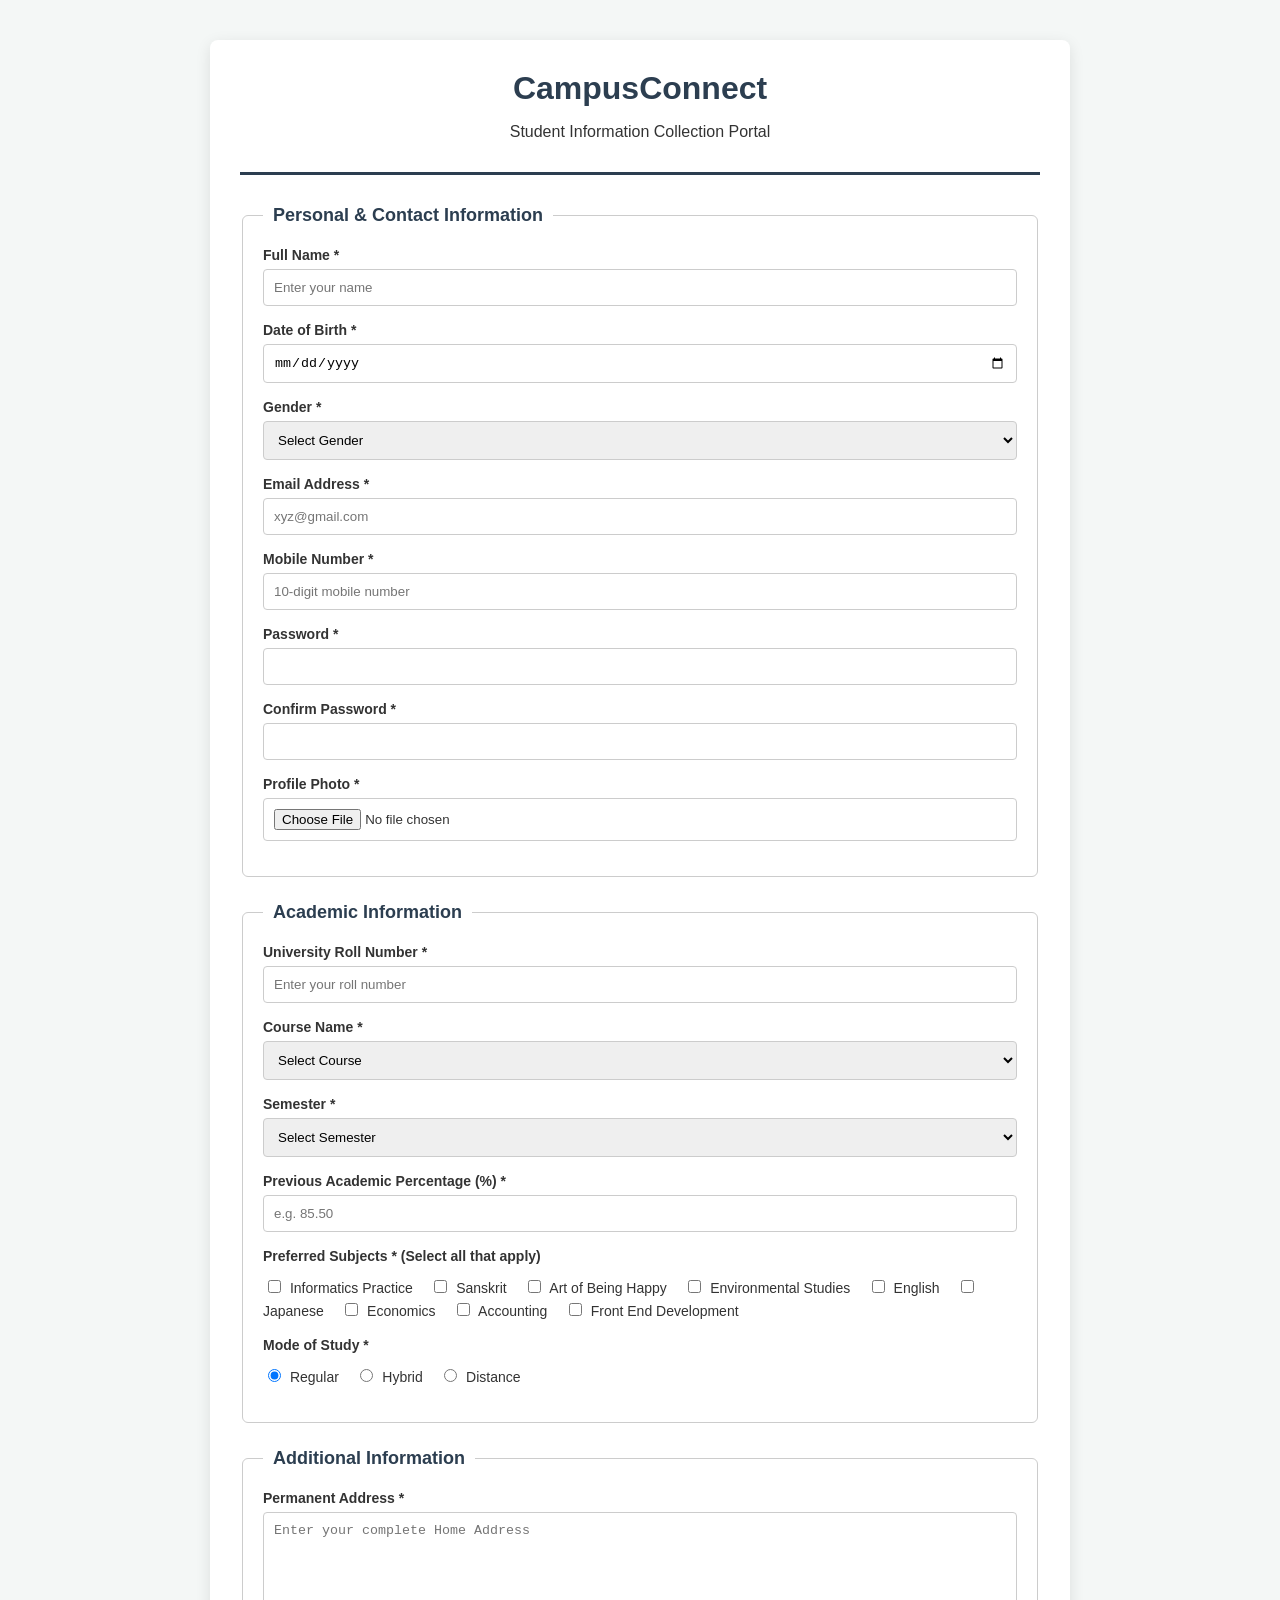
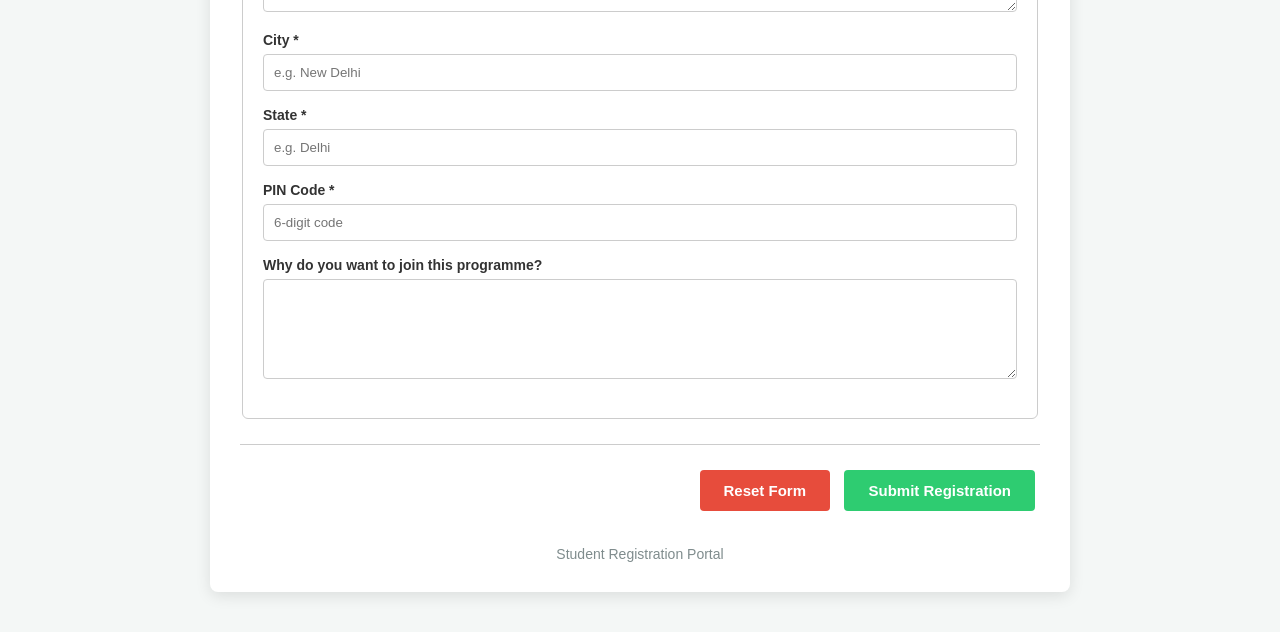
<file: assignments/assign2.html>
<!DOCTYPE html>
<html>
<head>
<title>CampusConnect - Student Registration Portal</title>

<style>
body{
  font-family: Arial, sans-serif;
  background-color: #f4f7f6;
  color: #333;
  margin:0;
  padding:20px;
}

.container{
  max-width:800px;
  margin:20px auto;
  background:white;
  padding:30px;
  border-radius:8px;
  box-shadow:0 4px 15px rgba(0,0,0,0.1);
}

header{
  text-align:center;
  border-bottom:3px solid #2c3e50;
  padding-bottom:15px;
  margin-bottom:30px;
}

h1{
  color:#2c3e50;
  margin:0 0 10px;
  font-size:32px;
}

.highlight-box{
  background:#e8f4fd;
  padding:15px;
  margin-bottom:25px;
  border-radius:4px;
  color:#2980b9;
  font-weight:bold;
}

fieldset{
  border:1px solid #ccc;
  border-radius:6px;
  padding:20px;
  margin-bottom:25px;
}

legend{
  font-weight:bold;
  color:#2c3e50;
  padding:0 10px;
  font-size:18px;
}

label{
  font-weight:bold;
  font-size:14px;
}

input, select, textarea{
  width:100%;
  padding:10px;
  margin-top:5px;
  margin-bottom:15px;
  border:1px solid #ccc;
  border-radius:4px;
  box-sizing:border-box;
}

input[type="checkbox"], input[type="radio"]{
  width:auto;
  margin:5px;
}

.checkbox-group, .radio-group{
  margin-top:10px;
  margin-bottom:15px;
}

.checkbox-group label, .radio-group label{
  font-weight:normal;
  margin-right:12px;
}

textarea{
  min-height:100px;
  resize:vertical;
}

.form-actions{
  text-align:right;
  border-top:1px solid #ccc;
  padding-top:20px;
}

button{
  padding:12px 24px;
  margin:5px;
  font-size:15px;
  font-weight:bold;
  border:none;
  border-radius:4px;
  cursor:pointer;
}

button[type="submit"]{
  background:#2ecc71;
  color:white;
}

button[type="reset"]{
  background:#e74c3c;
  color:white;
}

footer{
  text-align:center;
  margin-top:30px;
  font-size:14px;
  color:#7f8c8d;
}
</style>
</head>

<body>

<div class="container">

<header>
<h1>CampusConnect</h1>
<p>Student Information Collection Portal</p>
</header>

<form id="registrationForm" onsubmit="return validateForm(event)">

<fieldset>
<legend>Personal & Contact Information</legend>

<label>Full Name *</label>
<input type="text" id="fullName" name="fullName" placeholder="Enter your name" required>

<label>Date of Birth *</label>
<input type="date" id="dob" name="dob" required>

<label>Gender *</label>
<select id="gender" name="gender" required>
<option value="" disabled selected>Select Gender</option>
<option value="male">Male</option>
<option value="female">Female</option>
<option value="other">Other</option>
<option value="prefer-not-to-say">Prefer not to say</option>
</select>

<label>Email Address *</label>
<input type="email" id="email" name="email" placeholder="xyz@gmail.com" required>

<label>Mobile Number *</label>
<input type="tel" id="mobile" name="mobile" placeholder="10-digit mobile number" pattern="[0-9]{10}" required>

<label>Password *</label>
<input type="password" id="password" name="password" minlength="8" required>

<label>Confirm Password *</label>
<input type="password" id="confirmPassword" name="confirmPassword" minlength="8" required>

<label>Profile Photo *</label>
<input type="file" id="profilePhoto" name="profilePhoto" accept="image/*" required>

</fieldset>

<fieldset>
<legend>Academic Information</legend>

<label>University Roll Number *</label>
<input type="text" id="rollNumber" name="rollNumber" placeholder="Enter your roll number" required>

<label>Course Name *</label>
<select id="course" name="course" required>
<option value="" disabled selected>Select Course</option>
<option value="btech">B.Tech (Computer Science)</option>
<option value="bca">BCA</option>
<option value="bsc">B.Sc Hons. Computer Science</option>
<option value="bms">BMS</option>
<option value="bba">BBA-FIA</option>
<option value="mba">MBA</option>
<option value="mtech">MTECH</option>
</select>

<label>Semester *</label>
<select id="semester" name="semester" required>
<option value="" disabled selected>Select Semester</option>
<option value="1">Semester 1</option>
<option value="2">Semester 2</option>
<option value="3">Semester 3</option>
<option value="4">Semester 4</option>
<option value="5">Semester 5</option>
<option value="6">Semester 6</option>
<option value="7">Semester 7</option>
<option value="8">Semester 8</option>
</select>

<label>Previous Academic Percentage (%) *</label>
<input type="number" id="percentage" name="percentage" min="0" max="100" step="0.01" placeholder="e.g. 85.50" required>

<label>Preferred Subjects * (Select all that apply)</label>

<div class="checkbox-group">
<label><input type="checkbox" name="subjects" value="ip"> Informatics Practice</label>
<label><input type="checkbox" name="subjects" value="sk"> Sanskrit</label>
<label><input type="checkbox" name="subjects" value="abh"> Art of Being Happy</label>
<label><input type="checkbox" name="subjects" value="evs"> Environmental Studies</label>
<label><input type="checkbox" name="subjects" value="en"> English</label>
<label><input type="checkbox" name="subjects" value="os"> Japanese</label>
<label><input type="checkbox" name="subjects" value="eco"> Economics</label>
<label><input type="checkbox" name="subjects" value="acc"> Accounting</label>
<label><input type="checkbox" name="subjects" value="fed"> Front End Development</label>
</div>

<label>Mode of Study *</label>

<div class="radio-group">
<label><input type="radio" name="studyMode" value="regular" checked required> Regular</label>
<label><input type="radio" name="studyMode" value="hybrid"> Hybrid</label>
<label><input type="radio" name="studyMode" value="distance"> Distance</label>
</div>

</fieldset>

<fieldset>
<legend>Additional Information</legend>

<label>Permanent Address *</label>
<textarea id="address" name="address" placeholder="Enter your complete Home Address" required></textarea>

<label>City *</label>
<input type="text" id="city" name="city" placeholder="e.g. New Delhi" required>

<label>State *</label>
<input type="text" id="state" name="state" placeholder="e.g. Delhi" required>

<label>PIN Code *</label>
<input type="text" id="pinCode" name="pinCode" placeholder="6-digit code" pattern="[0-9]{6}" required>

<label>Why do you want to join this programme?</label>
<textarea id="statement" name="statement"></textarea>

</fieldset>

<div class="form-actions">
<button type="reset">Reset Form</button>
<button type="submit">Submit Registration</button>
</div>

</form>

<footer>
Student Registration Portal
</footer>

</div>

<script>
function validateForm(event){

  event.preventDefault();

  const subjects = document.querySelectorAll('input[name="subjects"]:checked');

  if(subjects.length === 0){
    alert("Please select at least one preferred subject!");
    return false;
  }

  const password = document.getElementById("password").value;
  const confirmPassword = document.getElementById("confirmPassword").value;

  if(password !== confirmPassword){
    alert("Passwords do not match! Please try again.");
    return false;
  }

  alert("Registration Submitted Successfully!");

  return false;
}
</script>

</body>
</html>
</file>
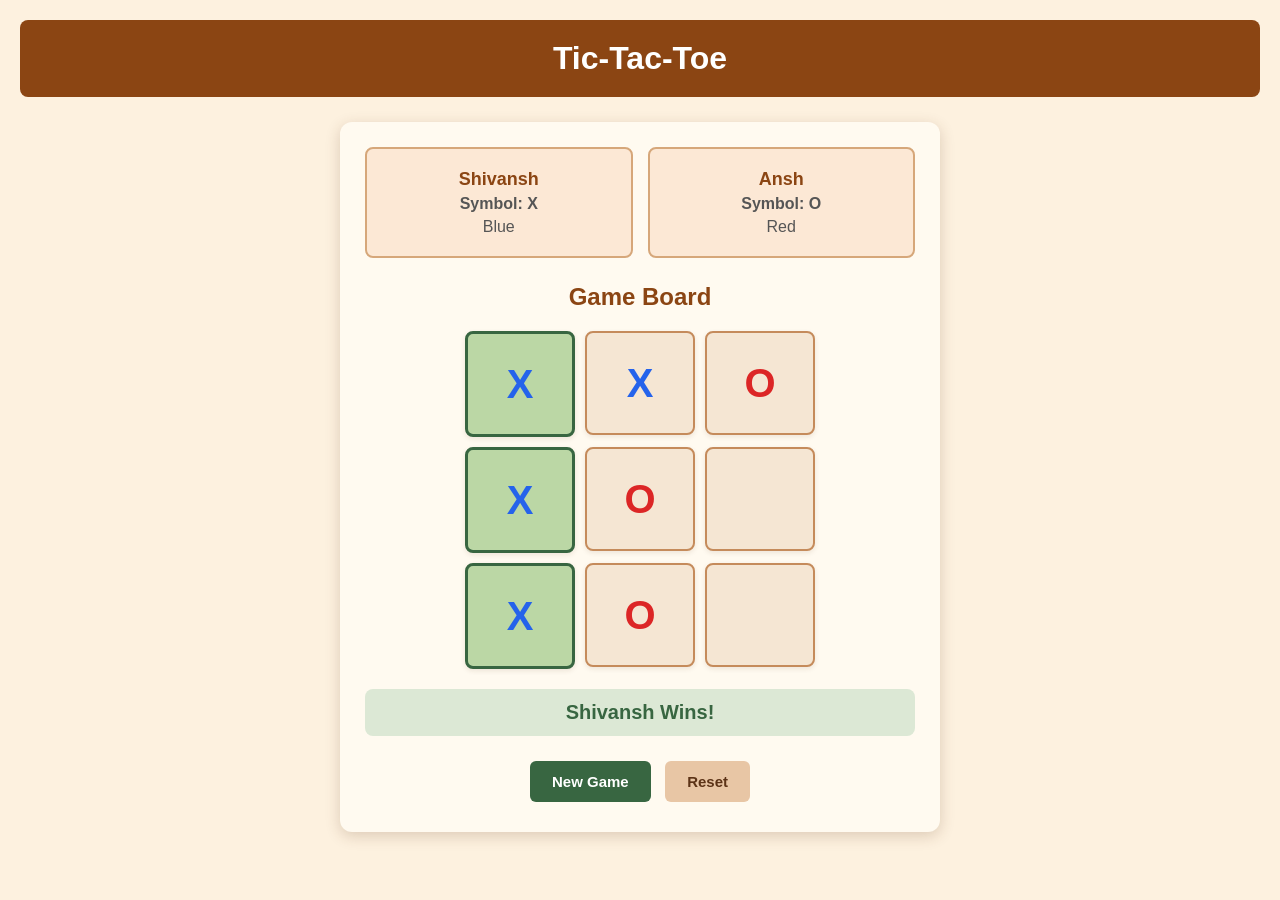
<file: assignments/assign3.html>
<!DOCTYPE html>
<html>
<head>
<title>Tic-Tac-Toe</title>

<style>
body{
  font-family: Arial, sans-serif;
  background-color: #fdf1df;
  margin:0;
  padding:20px;
}

h1{
  background-color: #8b4513;
  color:white;
  text-align:center;
  padding:20px;
  margin:0;
  border-radius:8px;
}

.container{
  width:90%;
  max-width:550px;
  margin:25px auto;
  background:#fffaf0;
  padding:25px;
  border-radius:12px;
  box-shadow:0 4px 15px rgba(90,50,20,0.2);
}

.players{
  display:flex;
  justify-content:space-around;
  gap:15px;
  margin-bottom:25px;
}

.player{
  width:45%;
  text-align:center;
  padding:15px;
  border:2px solid #d6a77a;
  border-radius:8px;
  background:#fce8d5;
}

.player h2{
  font-size:18px;
  margin:5px;
}

.player p{
  margin:5px;
  color:#555;
}

.x{
  color:#2563eb;
  font-weight:bold;
}

.o{
  color:#dc2626;
  font-weight:bold;
}

h2{
  text-align:center;
  color:#8b4513;
}

.game-grid{
  display:grid;
  grid-template-columns:repeat(3, 1fr);
  gap:10px;
  max-width:350px;
  margin:20px auto;
}

.cell{
  height:100px;
  background:#f5e6d3;
  border:2px solid #c58b5b;
  border-radius:8px;
  display:flex;
  justify-content:center;
  align-items:center;
  font-size:40px;
  font-weight:bold;
  box-shadow:0 2px 5px rgba(90,50,20,0.1);
  transition:0.3s;
}

.cell:hover{
  background:#f2d2b6;
  transform:scale(1.05);
}

.winning{
  background:#bbd7a5;
  border:3px solid #386641;
}

.winning:hover{
  background:#a3c78c;
}

.message{
  text-align:center;
  background:#dce8d5;
  color:#386641;
  padding:12px;
  border-radius:8px;
  font-size:20px;
  font-weight:bold;
  margin:20px 0;
}

.buttons{
  text-align:center;
  margin-top:20px;
}

button{
  padding:12px 22px;
  margin:5px;
  border:none;
  border-radius:6px;
  font-size:15px;
  font-weight:bold;
  cursor:pointer;
  transition:0.3s;
}

.new-game{
  background:#386641;
  color:white;
}

.reset{
  background:#e8c6a5;
  color:#5c3317;
}

.new-game:hover{
  background:#274c32;
}

.reset:hover{
  background:#d6a77a;
}

@media(max-width:500px){
  .container{
    padding:15px;
  }

  .cell{
    height:75px;
    font-size:32px;
  }

  .player h2{
    font-size:16px;
  }

  button{
    padding:10px 15px;
  }
}
</style>
</head>

<body>

<h1>Tic-Tac-Toe</h1>

<div class="container">

<div class="players">

<div class="player">
<h2>Shivansh</h2>
<p class="x">Symbol: X</p>
<p>Blue</p>
</div>

<div class="player">
<h2>Ansh</h2>
<p class="o">Symbol: O</p>
<p>Red</p>
</div>

</div>

<h2>Game Board</h2>

<div class="game-grid">

<div class="cell winning"><span class="x">X</span></div>
<div class="cell"><span class="x">X</span></div>
<div class="cell"><span class="o">O</span></div>

<div class="cell winning"><span class="x">X</span></div>
<div class="cell"><span class="o">O</span></div>
<div class="cell"></div>

<div class="cell winning"><span class="x">X</span></div>
<div class="cell"><span class="o">O</span></div>
<div class="cell"></div>

</div>

<div class="message">
Shivansh Wins!
</div>

<div class="buttons">
<button class="new-game">New Game</button>
<button class="reset">Reset</button>
</div>

</div>

</body>
</html>
</file>
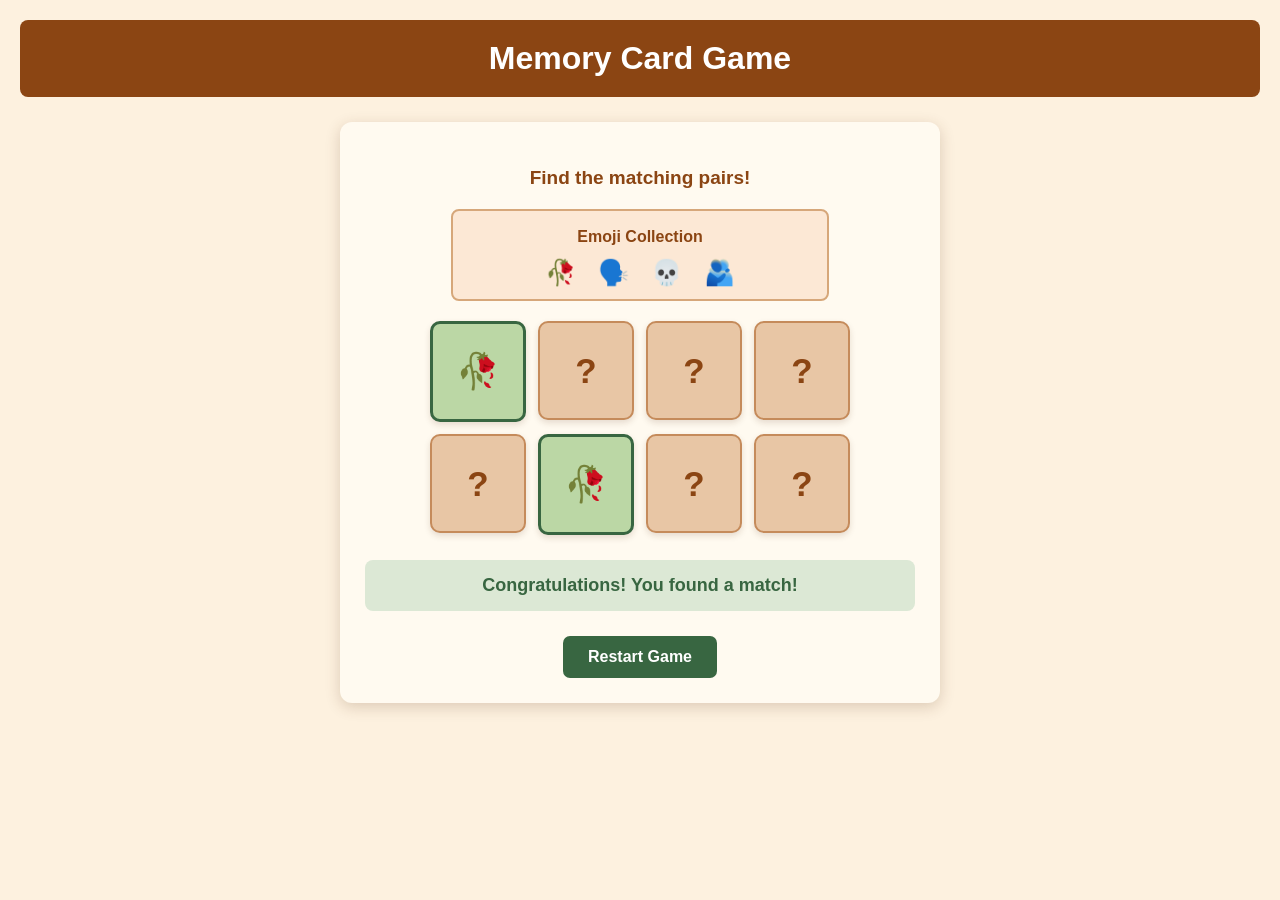
<file: assignments/assign4.html>
<!DOCTYPE html>
<html>
<head>
<title>Memory Card Game</title>

<style>
body{
  font-family:Arial, sans-serif;
  background-color:#fdf1df;
  margin:0;
  padding:20px;
}

h1{
  background-color:#8b4513;
  color:white;
  text-align:center;
  padding:20px;
  margin:0;
  border-radius:8px;
}

.container{
  width:90%;
  max-width:550px;
  margin:25px auto;
  background:#fffaf0;
  padding:25px;
  border-radius:12px;
  box-shadow:0 4px 15px rgba(90,50,20,0.2);
  text-align:center;
}

.instruction{
  color:#8b4513;
  font-size:19px;
  font-weight:bold;
  margin:20px 0;
}

.emoji-section{
  background:#fce8d5;
  border:2px solid #d6a77a;
  border-radius:8px;
  padding:12px;
  margin:20px auto;
  max-width:350px;
}

.emoji-section h3{
  color:#8b4513;
  margin:5px 0 12px;
  font-size:16px;
}

.emoji-list{
  display:flex;
  justify-content:center;
  gap:22px;
  font-size:25px;
}

.card-grid{
  display:grid;
  grid-template-columns:repeat(4, 1fr);
  gap:12px;
  max-width:420px;
  margin:20px auto;
}

.card{
  height:95px;
  background:#e8c6a5;
  border:2px solid #c58b5b;
  border-radius:10px;
  display:flex;
  justify-content:center;
  align-items:center;
  font-size:35px;
  font-weight:bold;
  box-shadow:0 3px 6px rgba(90,50,20,0.15);
  transition:0.3s;
  color:#8b4513;
}

.card:hover{
  background:#d6a77a;
  transform:scale(1.07);
  cursor:pointer;
}

.hidden{
  background:#e8c6a5;
  color:#8b4513;
}

.matched{
  background:#bbd7a5;
  border:3px solid #386641;
  color:#386641;
}

.matched:hover{
  background:#a3c78c;
}

.message{
  background:#dce8d5;
  color:#386641;
  padding:15px;
  border-radius:8px;
  font-size:18px;
  font-weight:bold;
  margin:25px 0;
}

button{
  background:#386641;
  color:white;
  padding:12px 25px;
  border:none;
  border-radius:7px;
  font-size:16px;
  font-weight:bold;
  cursor:pointer;
  transition:0.3s;
}

button:hover{
  background:#274c32;
  transform:scale(1.05);
}

@media(max-width:500px){
  .container{
    padding:15px;
  }

  .card{
    height:70px;
    font-size:27px;
  }

  .card-grid{
    gap:8px;
  }

  .instruction{
    font-size:17px;
  }

  .emoji-list{
    gap:15px;
  }
}
</style>
</head>

<body>

<h1>Memory Card Game</h1>

<div class="container">

<p class="instruction">
Find the matching pairs!
</p>

<div class="emoji-section">
<h3>Emoji Collection</h3>
<div class="emoji-list">
<span>🥀</span>
<span>🗣️</span>
<span>💀</span>
<span>🫂</span>
</div>
</div>

<div class="card-grid">

<div class="card matched">🥀</div>
<div class="card hidden">?</div>
<div class="card hidden">?</div>
<div class="card hidden">?</div>

<div class="card hidden">?</div>
<div class="card matched">🥀</div>
<div class="card hidden">?</div>
<div class="card hidden">?</div>

</div>

<div class="message">
Congratulations! You found a match!
</div>

<button>Restart Game</button>

</div>

</body>
</html>
</file>
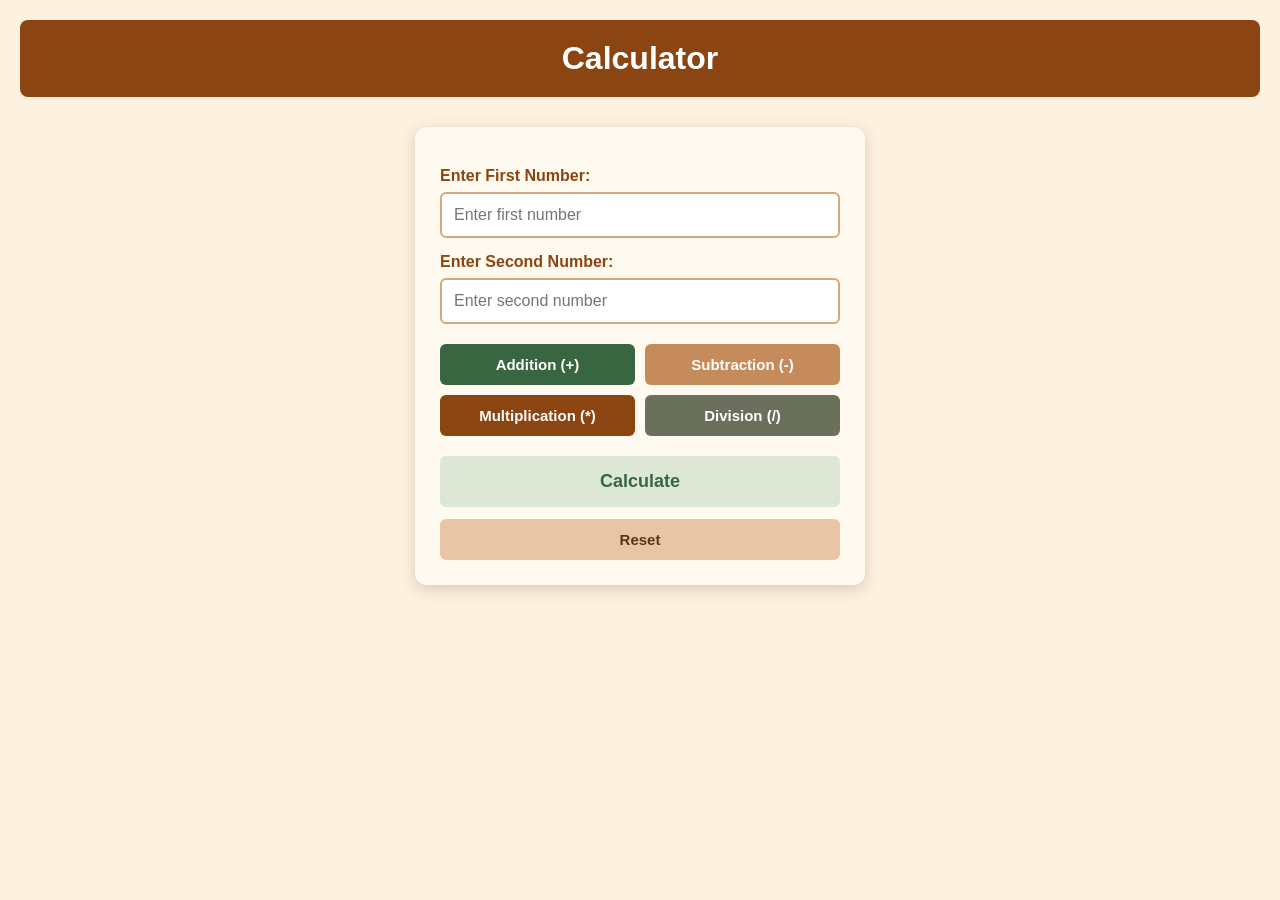
<file: assignments/assign5.html>
<!DOCTYPE html>
<html>
<head>
<title>Calculator</title>

<style>
body{
  font-family:Arial, sans-serif;
  background-color:#fdf1df;
  margin:0;
  padding:20px;
}

h1{
  background-color:#8b4513;
  color:white;
  text-align:center;
  padding:20px;
  margin:0;
  border-radius:8px;
}

.container{
  width:90%;
  max-width:400px;
  margin:30px auto;
  background:#fffaf0;
  padding:25px;
  border-radius:12px;
  box-shadow:0 4px 15px rgba(90,50,20,0.2);
}

label{
  display:block;
  margin:15px 0 7px;
  color:#8b4513;
  font-weight:bold;
}

input{
  width:100%;
  box-sizing:border-box;
  padding:12px;
  border:2px solid #d6a77a;
  border-radius:6px;
  font-size:16px;
}

.buttons{
  display:grid;
  grid-template-columns:1fr 1fr;
  gap:10px;
  margin-top:20px;
}

button{
  padding:12px;
  border:none;
  border-radius:6px;
  font-size:15px;
  font-weight:bold;
  cursor:pointer;
  transition:0.3s;
}

button:hover{
  transform:scale(1.04);
}

.add{
  background:#386641;
  color:white;
}

.subtract{
  background:#c58b5b;
  color:white;
}

.multiply{
  background:#8b4513;
  color:white;
}

.divide{
  background:#6b705c;
  color:white;
}

.reset{
  background:#e8c6a5;
  color:#5c3317;
  width:100%;
  margin-top:12px;
}

.result{
  background:#dce8d5;
  color:#386641;
  padding:15px;
  border-radius:6px;
  text-align:center;
  font-size:18px;
  font-weight:bold;
  margin-top:20px;
}
</style>
</head>

<body>

<h1>Calculator</h1>

<div class="container">

<label>Enter First Number:</label>
<input type="number" id="num1" placeholder="Enter first number">

<label>Enter Second Number:</label>
<input type="number" id="num2" placeholder="Enter second number">

<div class="buttons">

<button class="add" onclick="add()">Addition (+)</button>
<button class="subtract" onclick="subtract()">Subtraction (-)</button>
<button class="multiply" onclick="multiply()">Multiplication (*)</button>
<button class="divide" onclick="divide()">Division (/)</button>

</div>

<div class="result" id="result">
Calculate
</div>

<button class="reset" onclick="reset()">Reset</button>

</div>

<script>

function getNumbers(){
  let a = document.getElementById("num1").value;
  let b = document.getElementById("num2").value;

  if(a === "" || b === ""){
    document.getElementById("result").innerHTML = "Please enter both numbers.";
    return null;
  }

  return [Number(a), Number(b)];
}

function add(){
  let numbers = getNumbers();
  if(numbers === null) return;

  let result = numbers[0] + numbers[1];
  document.getElementById("result").innerHTML = "Result: " + result;
}

function subtract(){
  let numbers = getNumbers();
  if(numbers === null) return;

  let result = numbers[0] - numbers[1];
  document.getElementById("result").innerHTML = "Result: " + result;
}

function multiply(){
  let numbers = getNumbers();
  if(numbers === null) return;

  let result = numbers[0] * numbers[1];
  document.getElementById("result").innerHTML = "Result: " + result;
}

function divide(){
  let numbers = getNumbers();
  if(numbers === null) return;

  if(numbers[1] === 0){
    document.getElementById("result").innerHTML = "Cannot divide by zero!";
    return;
  }

  let result = numbers[0] / numbers[1];
  document.getElementById("result").innerHTML = "Result: " + result;
}

function reset(){
  document.getElementById("num1").value = "";
  document.getElementById("num2").value = "";
  document.getElementById("result").innerHTML = "Calculate";
}

</script>

</body>
</html>
</file>
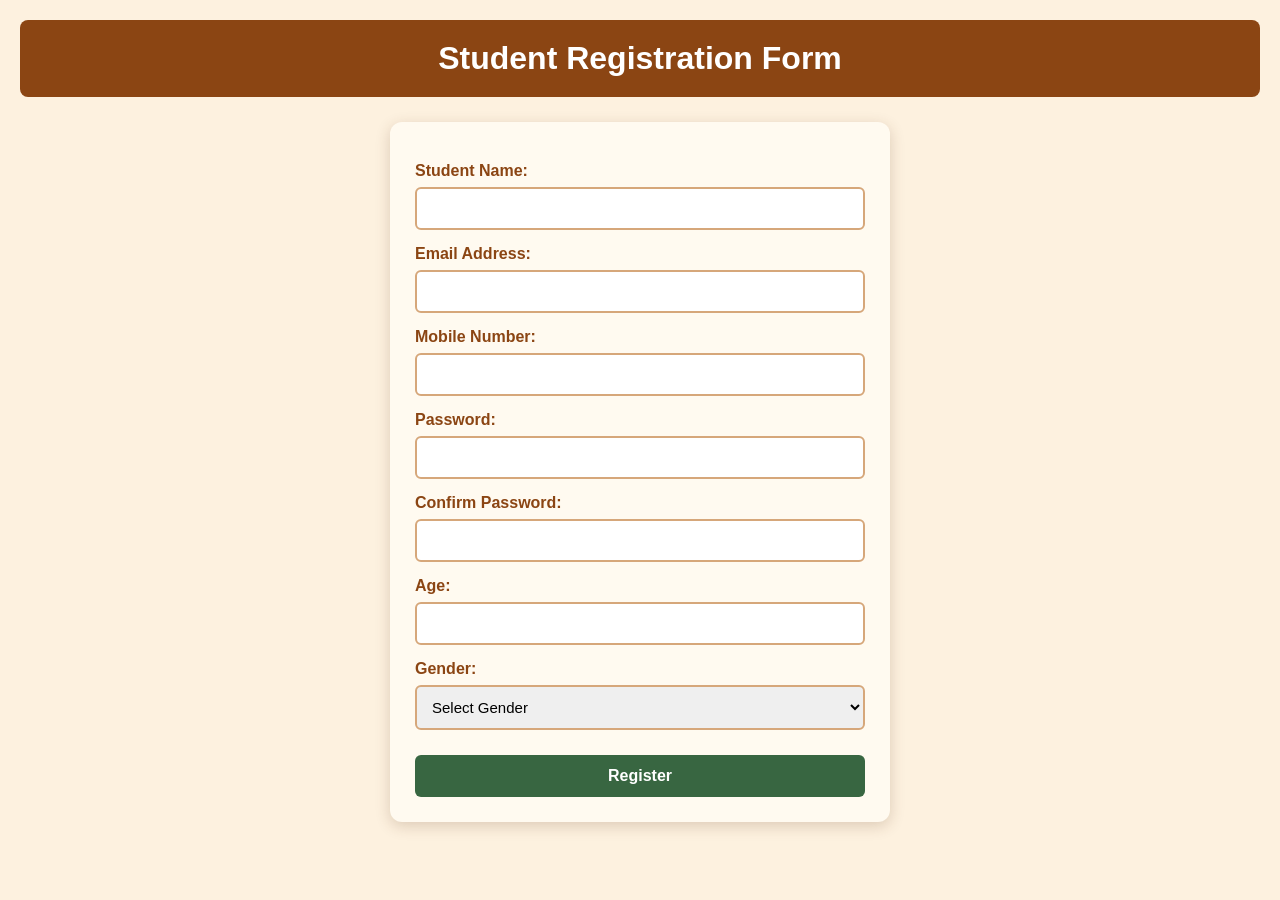
<file: assignments/assign6.html>
<!DOCTYPE html>
<html>
<head>
<title>Student Registration Form</title>

<style>
body{
  font-family:Arial, sans-serif;
  background-color:#fdf1df;
  margin:0;
  padding:20px;
}

h1{
  background-color:#8b4513;
  color:white;
  text-align:center;
  padding:20px;
  margin:0;
  border-radius:8px;
}

.container{
  width:90%;
  max-width:450px;
  margin:25px auto;
  background:#fffaf0;
  padding:25px;
  border-radius:12px;
  box-shadow:0 4px 15px rgba(90,50,20,0.2);
}

label{
  display:block;
  margin:15px 0 7px;
  color:#8b4513;
  font-weight:bold;
}

input, select{
  width:100%;
  box-sizing:border-box;
  padding:11px;
  border:2px solid #d6a77a;
  border-radius:6px;
  font-size:15px;
}

.error{
  color:red;
  font-size:13px;
  margin-top:5px;
}

button{
  width:100%;
  padding:12px;
  margin-top:20px;
  background:#386641;
  color:white;
  border:none;
  border-radius:6px;
  font-size:16px;
  font-weight:bold;
  cursor:pointer;
}

button:hover{
  background:#274c32;
}

.success{
  color:#386641;
  background:#dce8d5;
  padding:12px;
  border-radius:6px;
  text-align:center;
  font-weight:bold;
  margin-top:15px;
}
</style>
</head>

<body>

<h1>Student Registration Form</h1>

<div class="container">

<form id="registrationForm" onsubmit="return validateForm()">

<label>Student Name:</label>
<input type="text" id="name">
<div class="error" id="nameError"></div>

<label>Email Address:</label>
<input type="text" id="email">
<div class="error" id="emailError"></div>

<label>Mobile Number:</label>
<input type="text" id="mobile">
<div class="error" id="mobileError"></div>

<label>Password:</label>
<input type="password" id="password">
<div class="error" id="passwordError"></div>

<label>Confirm Password:</label>
<input type="password" id="confirmPassword">
<div class="error" id="confirmPasswordError"></div>

<label>Age:</label>
<input type="number" id="age">
<div class="error" id="ageError"></div>

<label>Gender:</label>
<select id="gender">
<option value="">Select Gender</option>
<option value="Male">Male</option>
<option value="Female">Female</option>
<option value="Other">Other</option>
</select>
<div class="error" id="genderError"></div>

<button type="submit">Register</button>

<div id="successMessage"></div>

</form>

</div>

<script>

function validateForm(){

  let name = document.getElementById("name").value.trim();
  let email = document.getElementById("email").value.trim();
  let mobile = document.getElementById("mobile").value.trim();
  let password = document.getElementById("password").value;
  let confirmPassword = document.getElementById("confirmPassword").value;
  let age = document.getElementById("age").value;
  let gender = document.getElementById("gender").value;

  let valid = true;

  document.querySelectorAll(".error").forEach(function(element){
    element.innerHTML = "";
  });

  document.getElementById("successMessage").innerHTML = "";

  if(name === ""){
    document.getElementById("nameError").innerHTML = "Please enter your name.";
    valid = false;
  }

  if(email === ""){
    document.getElementById("emailError").innerHTML = "Please enter your email.";
    valid = false;
  }
  else if(!/^(?!.*\.\.)[a-zA-Z0-9](?:[a-zA-Z0-9.]{4,28}[a-zA-Z0-9])@gmail\.com$/i.test(email)){
    document.getElementById("emailError").innerHTML = "Please enter a valid Gmail address (example@gmail.com).";
    valid = false;
  }

  if(mobile === ""){
    document.getElementById("mobileError").innerHTML = "Please enter your mobile number.";
    valid = false;
  }
  else if(!/^[0-9]{10}$/.test(mobile)){
    document.getElementById("mobileError").innerHTML = "Mobile number must contain exactly 10 digits.";
    valid = false;
  }

  if(password === ""){
    document.getElementById("passwordError").innerHTML = "Please enter a password.";
    valid = false;
  }
  else if(password.length < 8){
    document.getElementById("passwordError").innerHTML = "Password must contain at least 8 characters.";
    valid = false;
  }

  if(confirmPassword === ""){
    document.getElementById("confirmPasswordError").innerHTML = "Please confirm your password.";
    valid = false;
  }
  else if(password !== confirmPassword){
    document.getElementById("confirmPasswordError").innerHTML = "Passwords do not match.";
    valid = false;
  }

  if(age === ""){
    document.getElementById("ageError").innerHTML = "Please enter your age.";
    valid = false;
  }
  else if(Number(age) < 18){
    document.getElementById("ageError").innerHTML = "Student must be at least 18 years old.";
    valid = false;
  }

  if(gender === ""){
    document.getElementById("genderError").innerHTML = "Please select your gender.";
    valid = false;
  }

  if(valid){
    document.getElementById("successMessage").innerHTML =
    "<div class='success'>Registration Successful!</div>";
  }

  return false;
}

</script>

</body>
</html>
</file>
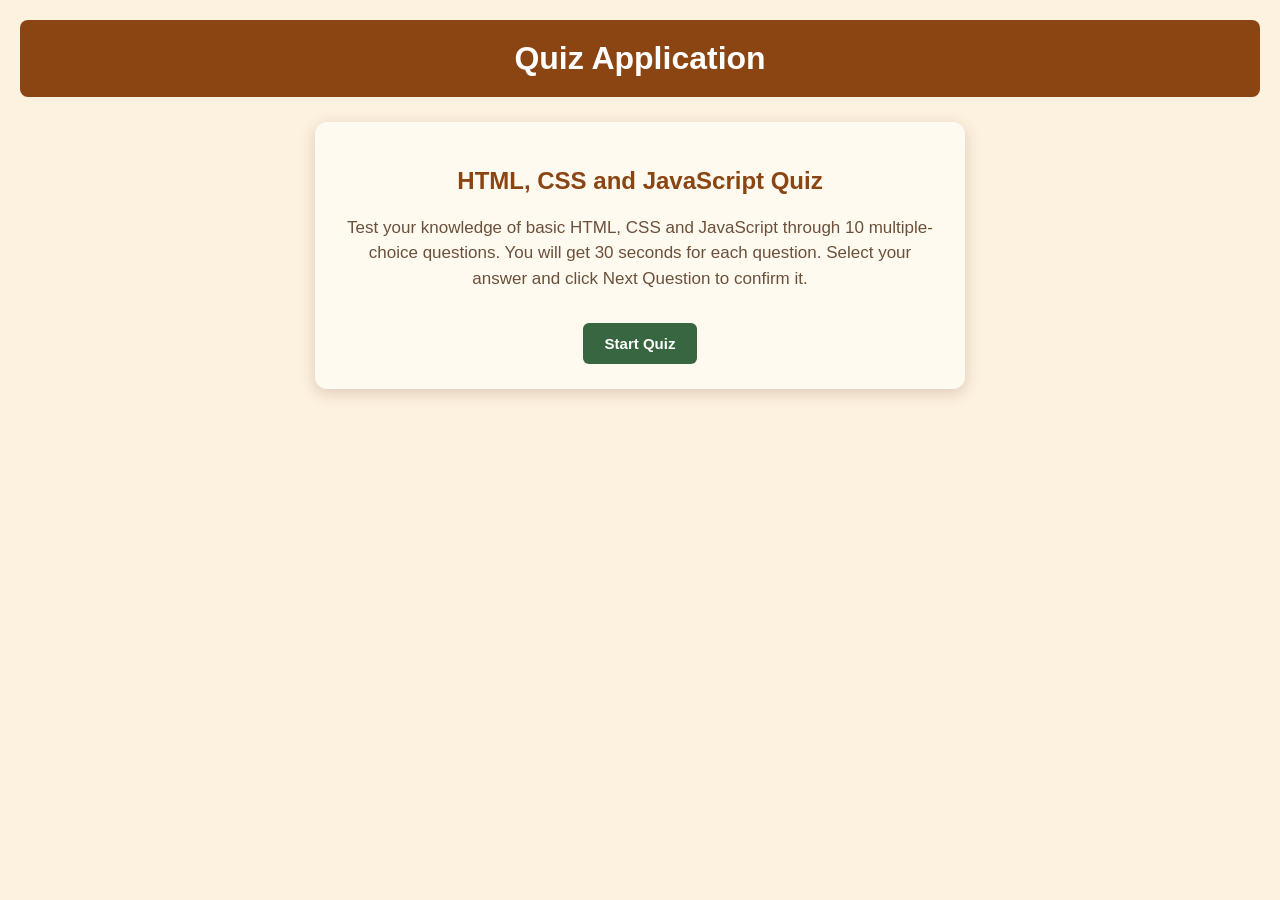
<file: assignments/assign7.html>
<!DOCTYPE html>
<html>
<head>
<title>Quiz Application</title>

<style>
body{
  font-family:Arial, sans-serif;
  background-color:#fdf1df;
  margin:0;
  padding:20px;
}

h1{
  background-color:#8b4513;
  color:white;
  text-align:center;
  padding:20px;
  margin:0;
  border-radius:8px;
}

.container{
  width:90%;
  max-width:600px;
  margin:25px auto;
  background:#fffaf0;
  padding:25px;
  border-radius:12px;
  box-shadow:0 4px 15px rgba(90,50,20,0.2);
}

.intro{
  text-align:center;
}

.intro p{
  color:#6b503b;
  font-size:17px;
  line-height:1.5;
}

h2{
  color:#8b4513;
  text-align:center;
}

button{
  padding:12px 22px;
  border:none;
  border-radius:6px;
  font-size:15px;
  font-weight:bold;
  cursor:pointer;
  transition:0.3s;
}

button:hover{
  transform:scale(1.04);
}

.start-btn, .next-btn, .restart-btn{
  background:#386641;
  color:white;
}

.start-btn{
  margin-top:15px;
}

.next-btn, .restart-btn{
  width:100%;
  margin-top:20px;
}

.next-btn:disabled{
  background:#999;
  cursor:not-allowed;
  transform:none;
}

.question-info{
  display:flex;
  justify-content:space-between;
  align-items:center;
  color:#8b4513;
  font-weight:bold;
  margin-bottom:12px;
}

.timer{
  background:#fce8d5;
  color:#8b4513;
  padding:9px 14px;
  border-radius:6px;
}

.progress-container{
  width:100%;
  height:10px;
  background:#e8c6a5;
  border-radius:10px;
  margin-bottom:25px;
  overflow:hidden;
}

.progress-bar{
  height:100%;
  width:0%;
  background:#386641;
  border-radius:10px;
  transition:0.3s;
}

.question{
  font-size:20px;
  font-weight:bold;
  color:#5c3317;
  margin-bottom:20px;
}

.option{
  display:block;
  width:100%;
  text-align:left;
  padding:14px;
  margin:10px 0;
  background:#f5e6d3;
  border:2px solid #c58b5b;
  border-radius:7px;
  color:#5c3317;
  font-size:16px;
}

.option:hover{
  background:#f2d2b6;
}

.option.selected{
  background:#f2d2b6;
  border:2px solid #8b4513;
  color:#8b4513;
}

.option:disabled{
  cursor:not-allowed;
  transform:none;
}

.result{
  text-align:center;
}

.score{
  background:#dce8d5;
  color:#386641;
  padding:18px;
  border-radius:8px;
  margin:20px 0;
  font-size:20px;
  font-weight:bold;
}

.result p{
  font-size:17px;
  color:#5c3317;
  line-height:1.6;
}

.review{
  text-align:left;
  margin-top:25px;
}

.review h3{
  color:#8b4513;
}

.review-item{
  background:#f5e6d3;
  padding:12px;
  margin:12px 0;
  border-radius:7px;
  color:#5c3317;
}

.review-item p{
  font-size:15px;
  margin:8px 0;
}

.correct{
  color:#274c32;
  background:#bbd7a5;
  padding:8px;
  border-radius:5px;
}

.wrong{
  color:#8b1e16;
  background:#f5c6c6;
  padding:8px;
  border-radius:5px;
}

.hidden{
  display:none;
}

@media(max-width:500px){
  .container{
    padding:15px;
  }

  .question{
    font-size:18px;
  }

  .option{
    font-size:15px;
  }

  .question-info{
    font-size:14px;
  }
}
</style>
</head>

<body>

<h1>Quiz Application</h1>

<div class="container">

<div class="intro" id="intro">

<h2>HTML, CSS and JavaScript Quiz</h2>

<p>
Test your knowledge of basic HTML, CSS and JavaScript through
10 multiple-choice questions. You will get 30 seconds for each
question. Select your answer and click Next Question to confirm it.
</p>

<button class="start-btn" onclick="startQuiz()">
Start Quiz
</button>

</div>

<div id="quiz" class="hidden">

<div class="question-info">
<span id="questionNumber">Question 1 of 10</span>
<span class="timer">Time: <span id="time">30</span>s</span>
</div>

<div class="progress-container">
<div class="progress-bar" id="progress"></div>
</div>

<div class="question" id="question"></div>

<div id="options"></div>

<button class="next-btn" id="nextBtn" onclick="nextQuestion()" disabled>
Next Question
</button>

</div>

<div class="result hidden" id="result">

<h2>Quiz Completed!</h2>

<div class="score" id="finalScore"></div>

<p id="correctAnswers"></p>

<p id="incorrectAnswers"></p>

<p id="performance"></p>

<div class="review" id="review"></div>

<button class="restart-btn" onclick="restartQuiz()">
Restart Quiz
</button>

</div>

</div>

<script>

let questions = [

{
  question:"What does HTML stand for?",
  options:["Hyper Text Markup Language","High Text Machine Language","Hyperlinks Text Mark Language","Home Tool Markup Language"],
  answer:0
},

{
  question:"Which HTML tag is used to create a hyperlink?",
  options:["&lt;link&gt;","&lt;a&gt;","&lt;href&gt;","&lt;url&gt;"],
  answer:1
},

{
  question:"Which tag is used to insert an image in HTML?",
  options:["&lt;image&gt;","&lt;picture&gt;","&lt;img&gt;","&lt;src&gt;"],
  answer:2
},

{
  question:"Which CSS property is used to change text colour?",
  options:["background-color","font-style","text-align","color"],
  answer:3
},

{
  question:"Which CSS property is used to change the background colour?",
  options:["background-color","color","border","font-size"],
  answer:0
},

{
  question:"Which CSS layout system is used to create rows and columns?",
  options:["Float","Grid","Position","Display"],
  answer:1
},

{
  question:"Which keyword is used to declare a variable in JavaScript?",
  options:["variable","int","let","define"],
  answer:2
},

{
  question:"Which symbol is used for single-line comments in JavaScript?",
  options:["&lt;!-- --&gt;","##","/* */","//"],
  answer:3
},

{
  question:"Which function is used to display a message in the browser console?",
  options:["console.log()","print()","display()","message()"],
  answer:0
},

{
  question:"Which HTML element is used to include JavaScript?",
  options:["&lt;javascript&gt;","&lt;script&gt;","&lt;js&gt;","&lt;code&gt;"],
  answer:1
}

];

let currentQuestion = 0;
let userAnswers = [];
let selectedAnswer = -1;
let timeLeft = 30;
let timer;
let answered = false;

function startQuiz(){

  document.getElementById("intro").classList.add("hidden");
  document.getElementById("result").classList.add("hidden");
  document.getElementById("quiz").classList.remove("hidden");

  currentQuestion = 0;
  userAnswers = [];

  showQuestion();

}

function showQuestion(){

  answered = false;
  selectedAnswer = -1;
  timeLeft = 30;

  document.getElementById("time").innerHTML = timeLeft;

  document.getElementById("questionNumber").innerHTML =
  "Question " + (currentQuestion + 1) + " of " + questions.length;

  document.getElementById("progress").style.width =
  ((currentQuestion + 1) / questions.length * 100) + "%";

  document.getElementById("question").innerHTML =
  questions[currentQuestion].question;

  let optionsHTML = "";

  for(let i = 0; i < 4; i++){

    optionsHTML +=
    "<button class='option' id='option" + i +
    "' onclick='selectAnswer(" + i + ")'>" +
    questions[currentQuestion].options[i] +
    "</button>";

  }

  document.getElementById("options").innerHTML = optionsHTML;

  document.getElementById("nextBtn").disabled = true;

  if(currentQuestion === questions.length - 1){
    document.getElementById("nextBtn").innerHTML = "Submit Quiz";
  }
  else{
    document.getElementById("nextBtn").innerHTML = "Next Question";
  }

  timer = setInterval(countdown, 1000);

}

function countdown(){

  timeLeft--;

  document.getElementById("time").innerHTML = timeLeft;

  if(timeLeft === 0){

    clearInterval(timer);

    answered = true;
    userAnswers[currentQuestion] = selectedAnswer;

    document.querySelectorAll(".option").forEach(function(option){
      option.disabled = true;
    });

    document.getElementById("nextBtn").disabled = false;

  }

}

function selectAnswer(selected){

  if(answered){
    return;
  }

  selectedAnswer = selected;

  let options = document.querySelectorAll(".option");

  options.forEach(function(option){
    option.classList.remove("selected");
  });

  document.getElementById("option" + selected).classList.add("selected");

  document.getElementById("nextBtn").disabled = false;

}

function nextQuestion(){

  if(selectedAnswer === -1 && !answered){
    return;
  }

  clearInterval(timer);

  answered = true;
  userAnswers[currentQuestion] = selectedAnswer;

  if(currentQuestion < questions.length - 1){

    currentQuestion++;

    showQuestion();

  }
  else{

    showResult();

  }

}

function showResult(){

  clearInterval(timer);

  let score = 0;
  let correct = 0;
  let incorrect = 0;
  let reviewHTML = "<h3>Answer Review</h3>";

  for(let i = 0; i < questions.length; i++){

    let userAnswer = userAnswers[i];
    let correctAnswer = questions[i].answer;

    if(userAnswer === correctAnswer){
      score++;
      correct++;
    }
    else{
      incorrect++;
    }

    reviewHTML += "<div class='review-item'>";
    reviewHTML += "<strong>Q" + (i + 1) + ". " + questions[i].question + "</strong>";

    if(userAnswer === -1){

      reviewHTML += "<p class='wrong'>Your answer: Not answered</p>";

    }
    else if(userAnswer === correctAnswer){

      reviewHTML += "<p class='correct'>Your answer: " +
      questions[i].options[userAnswer] + " (Correct)</p>";

    }
    else{

      reviewHTML += "<p class='wrong'>Your answer: " +
      questions[i].options[userAnswer] + " (Incorrect)</p>";

    }

    reviewHTML += "<p class='correct'>Correct answer: " +
    questions[i].options[correctAnswer] + "</p>";

    reviewHTML += "</div>";

  }

  document.getElementById("quiz").classList.add("hidden");
  document.getElementById("result").classList.remove("hidden");

  document.getElementById("finalScore").innerHTML =
  "Your Score: " + score + " / " + questions.length;

  document.getElementById("correctAnswers").innerHTML =
  "Correct Answers: " + correct;

  document.getElementById("incorrectAnswers").innerHTML =
  "Incorrect Answers: " + incorrect;

  let message = "";

  if(score >= 8){
    message = "Excellent! You have performed brilliantly!";
  }
  else if(score >= 5){
    message = "Good job! Keep learning and improving!";
  }
  else{
    message = "Keep practising! You can do better next time!";
  }

  document.getElementById("performance").innerHTML = message;

  document.getElementById("review").innerHTML = reviewHTML;

  document.getElementById("progress").style.width = "100%";

}

function restartQuiz(){

  clearInterval(timer);

  document.getElementById("result").classList.add("hidden");
  document.getElementById("intro").classList.remove("hidden");

  currentQuestion = 0;
  userAnswers = [];
  selectedAnswer = -1;

}

</script>

</body>
</html>
</file>
